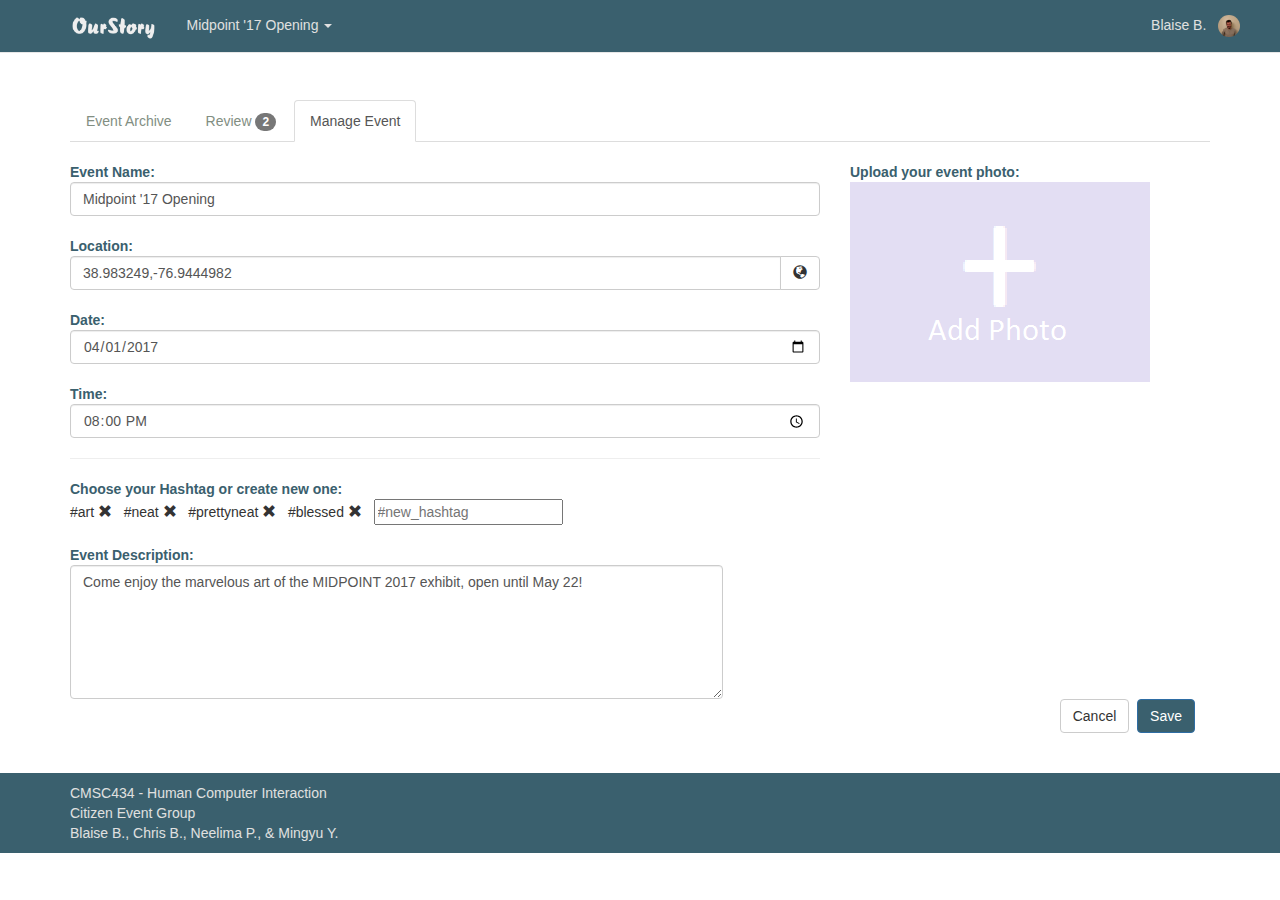
<file: OurStoryWeb/manage.html>
<!DOCTYPE html>
<html lang="en">

<head>
	<meta charset="utf-8">
	<meta http-equiv="X-UA-Compatible" content="IE=edge">
	<meta name="viewport" content="width=device-width, initial-scale=1">
	<!-- The above 3 meta tags *must* come first in the head; any other head content must come *after* these tags -->
	<title>OurStory</title>

	<!-- Bootstrap -->
	<link href="css/bootstrap.css" rel="stylesheet">

	<link href="css/ourstory.css" type="text/css" rel="stylesheet">
	<!-- HTML5 shim and Respond.js for IE8 support of HTML5 elements and media queries -->
	<!-- WARNING: Respond.js doesn't work if you view the page via file:// -->
	<!--[if lt IE 9]>
			<script src="https://oss.maxcdn.com/html5shiv/3.7.3/html5shiv.min.js"></script>
			<script src="https://oss.maxcdn.com/respond/1.4.2/respond.min.js"></script>
		<![endif]-->
</head>

<body style="padding-top:100px">

	<div class="container">
		<nav class="navbar navbar-default navbar-fixed-top primary-accent" role="navigation">
			<div class="container">
				<div class="navbar-header">
					<div class="navbar-brand">
						<img src="images/OurStory.png" style="height: 130%" />
					</div>
				</div>

				<ul class="nav navbar-nav">
					<li class="dropdown">
						<a href="#" class="dropdown-toggle" data-toggle="dropdown" role="button" aria-haspopup="true" aria-expanded="false"><span class="light-text">Midpoint '17 Opening <span class="caret"></span></span></a>
						<ul class="dropdown-menu">
							<li><a href="#">Citizen Event Presentation</a></li>
							<li><a href="#">HCI Conference @ Stamp</a></li>
						</ul>
					</li>
				</ul>

				<div class="navbar-right">
					<p class="navbar-text navbar-right light-text">
						<span class="light-text">Blaise B.</span> &nbsp;
						<img src="images/blaise.png" style="width: 22px; height: 22px; border-radius: 11px">
					</p>
				</div>
			</div>
		</nav>

		<ul class="nav nav-tabs">
			<li role="presentation"><a href="index.html">Event Archive</a></li>
			<li role="presentation"><a href="review.html">Review <span class="badge">2</span></a></li>
			<li role="presentation" class="active"><a href="#">Manage Event</a></li>
		</ul>

		<br />

		<section class="event-edit" id="event-edit">
			<div class="row">
				<div class="col-md-8">
					<b class=dark-text>Event Name:</b><br>
					<input type="text" class="form-control" name="event_id" size="80" placeholder="Event Name" value="Midpoint '17 Opening" required><br>
					<b class=dark-text>Location:</b>
					<div class="input-group">
						<input class="form-control" type="text" value="38.983249,-76.9444982" name="event_loc" required>
						<span class="input-group-btn">
							<button class="btn btn-default" type="button"><span class="glyphicon glyphicon-globe"></span></button>
						</span>
					</div>
					<br />
					<div>
						<b class=dark-text>Date:</b> <input class="form-control" type="date" value="2017-04-01" name="event_date" required> <br />
						<b class=dark-text>Time:</b> <input class="form-control" type="time" value="20:00" required>
					</div>
					<hr>
					<b class=dark-text>Choose your Hashtag or create new one:</b><br>
					#art <span class="glyphicon glyphicon-remove" aria-hidden="true"></span>&nbsp;&nbsp;
					#neat <span class="glyphicon glyphicon-remove" aria-hidden="true"></span>&nbsp;&nbsp;
					#prettyneat <span class="glyphicon glyphicon-remove" aria-hidden="true"></span>&nbsp;&nbsp;
					#blessed <span class="glyphicon glyphicon-remove" aria-hidden="true"></span>&nbsp;&nbsp;
					<input type="text" name="hash_tag" placeholder="#new_hashtag">

				</div>
				<div class="col-md-4">
					<b class=dark-text>Upload your event photo:</b><br>
					<input type="image" name="event_img" width="300" height="200" src="images/add_photo.png">
				</div>
			</div>
			<div class="row">
				<div class="col-md-7">
					<br />
					<b class=dark-text>Event Description:</b><br>
					<textarea class="form-control" name="event_intro" cols="89" rows="6">Come enjoy the marvelous art of the MIDPOINT 2017 exhibit, open until May 22!
					</textarea>

				</div>
			</div>
			<div class="col-md-12" align="right">
				<button class="btn btn-primary pull-right" type="submit" value="Save">Save</button>
				<span class="pull-right">&nbsp;&nbsp;</span>
				<button class="btn btn-default pull-right" type="reset" value="Cancel">Cancel</button>
			</div>
		</section>

	</div>

	<br /><br />

	<footer class="footer primary-accent light-text" style="padding: 10px">
		<div class="container">
			CMSC434 - Human Computer Interaction<br /> Citizen Event Group<br /> Blaise B., Chris B., Neelima P., & Mingyu Y.
		</div>
	</footer>

	<!-- jQuery (necessary for Bootstrap's JavaScript plugins) -->
	<script src="https://ajax.googleapis.com/ajax/libs/jquery/1.12.4/jquery.min.js"></script>
	<!-- Include all compiled plugins (below), or include individual files as needed -->
	<script src="js/bootstrap.min.js"></script>
</body>

</html>
</file>
<file: OurStoryWeb/css/ourstory.css>
.content-card {
  border: 1px;
  border-style: solid;
  border-radius: 6px;
  padding: 8px;
  margin-top: 15px;
  background-color: #AAAE8E;
}

.choose-content-area {
  background-color: #FFF;
  border-radius: 4px;
  padding: 5px;
  margin-top: 15px;
}

.review-card {
  border: 1px;
  border-style: solid;
  border-radius: 6px;
  padding: 8px;
  padding-bottom: 15px;
  margin-top: 15px;
  background-color: #DDD;
}



@font-face {
    font-family: Peterbuilt;
    src: url(../fonts/Peterbuilt.ttf);
}

.primary-accent {
  background-color: #3A606E;
}

.primary-background {
  color: #E0E0E0;
}

.secondary-accent {
  background-color: #AAAE8E
}

.light-text {
  color: #E0E0E0;
}

.dark-text {
  color: #3A606E;
}

.p {
  color: #3A606E;
}

.navbar-nav>.open>a {
  background-color: #3A606E;
  color: red;
}
</file>
